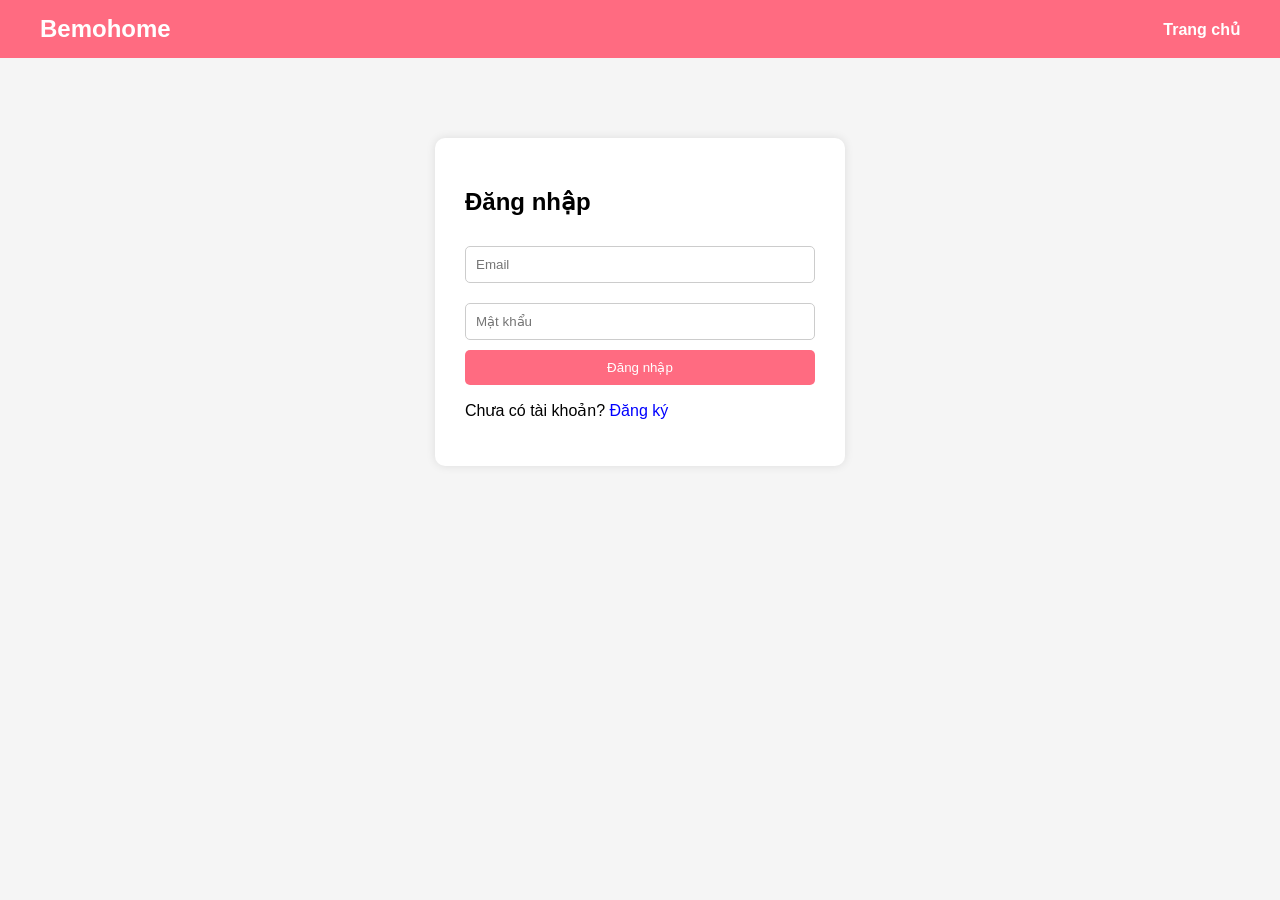
<file: auth.html>
<!DOCTYPE html>
<html lang="vi">
    <head>
        <meta charset="UTF-8">
        <title>Đăng nhập / Đăng ký</title>
        <link rel="stylesheet" href="auth.css">
    </head>
    
    <body>
    <header>
        <h2>Bemohome</h2>
        <nav>
            <a href="index.html">Trang chủ</a>
        </nav>
    </header>
    
        <div class="container">
            <div class="form-box">

                <!-- LOGIN -->
                 <form id="loginForm">
                    <h2>Đăng nhập</h2>
                    <input type="email" id="loginEmail" placeholder="Email" required>
                    <input type="password" id="loginPassword" placeholder="Mật khẩu" required>
                    <button type="submit">Đăng nhập</button>
                    <p>
                        Chưa có tài khoản?
                        <span id="showRegister">Đăng ký</span>
                    </p>
                 </form>

                <!-- REGISTER -->
                 <form id="registerForm" class="hidden">
                    <h2>Đăng ký</h2>
                    <input type="text" id="registerUsername" placeholder="Họ và tên" required>
                    <input type="email" id="registerEmail" placeholder="Email" required>
                    <input type="password" id="registerPassword" placeholder="Mật khẩu" required>
                    <input type="password" id="confirmPassword" placeholder="Xác nhận mật khẩu" required>
                    <button type="submit">Đăng ký</button>
                    <p>
                        Đã có tài khoản?
                        <span id="showLogin">Đăng nhập</span>
                    </p>
                 </form>
            </div>
        </div>
        <script src="auth.js"></script>
    </body>
</html>
</file>
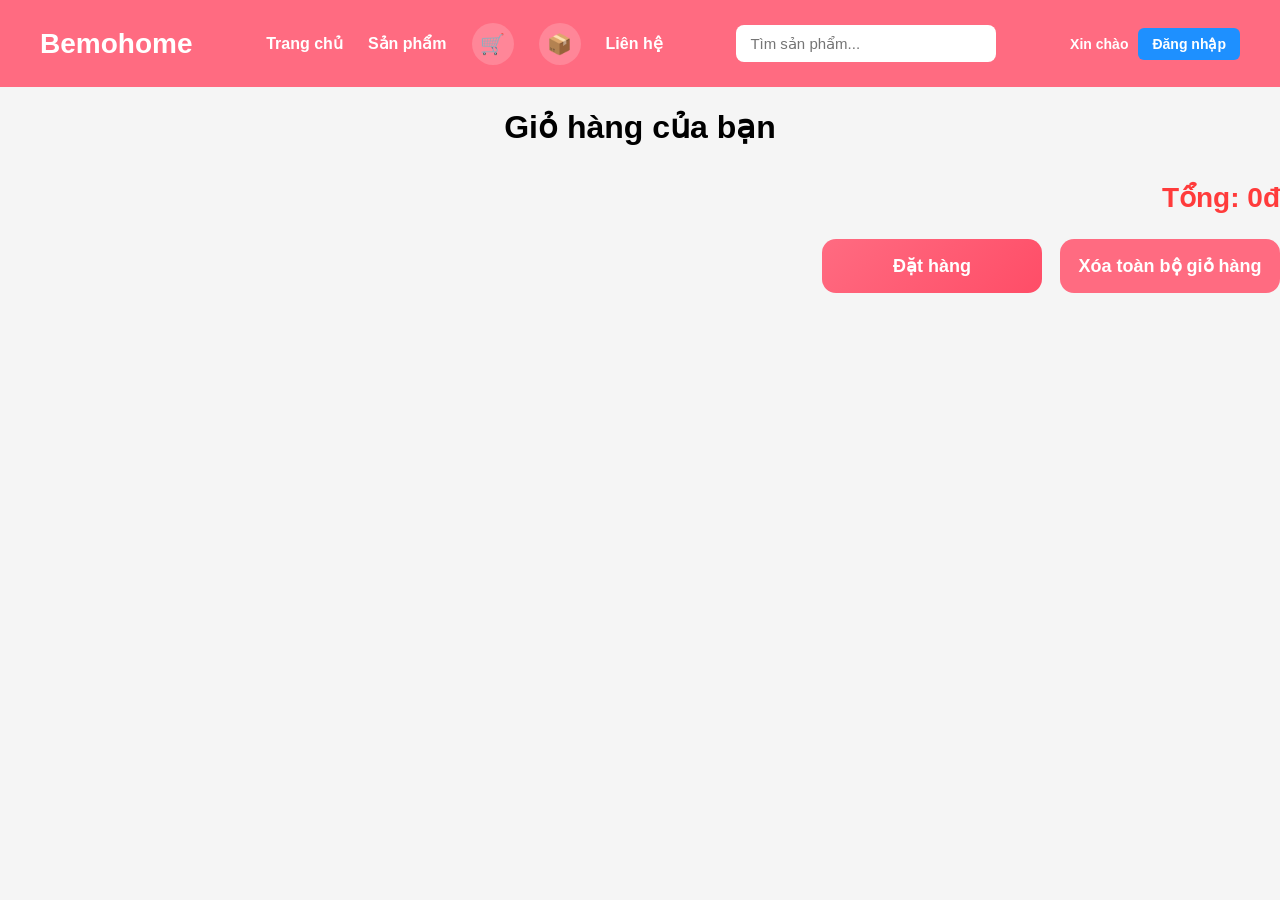
<file: cart.html>
<!DOCTYPE html>
<html lang="vi">
    <head>
        <meta charset="UTF-8">
        <title>Giỏ hàng</title>
        <link rel="stylesheet" href="style.css">
    </head>

    <body>
        <header>
            <h2>Bemohome</h2>
            <nav>
                <a href="index.html">Trang chủ</a>
                <a href="product.html">Sản phẩm</a>
                <a href="cart.html" class="nav-icon">🛒</a>
                <a href="history.html" class="nav-icon">📦</a>
                <a href="contact.html">Liên hệ</a>
            </nav>

            <div class="search-box">
                <input type="text" placeholder="Tìm sản phẩm...">
            </div>

            <div class="user-box">
                <span id="welcomeUser">Xin chào</span>
                <button class="logout-btn">Đăng xuất</button>
            </div>
        </header>

        <div class="container">
            <h1>Giỏ hàng của bạn</h1>

            <div id="cart-container"></div>

            <h2 id="total">Tổng: 0đ</h2>

            <div class="cart-actions">
                <button class="checkout-btn" onclick="checkout()">Đặt hàng</button>
                <button class="clear-btn" onclick="clearCart()">Xóa toàn bộ giỏ hàng</button>
            </div>
            
        </div>

        <script src="script.js"></script>
        
    </body>
</html>
</file>
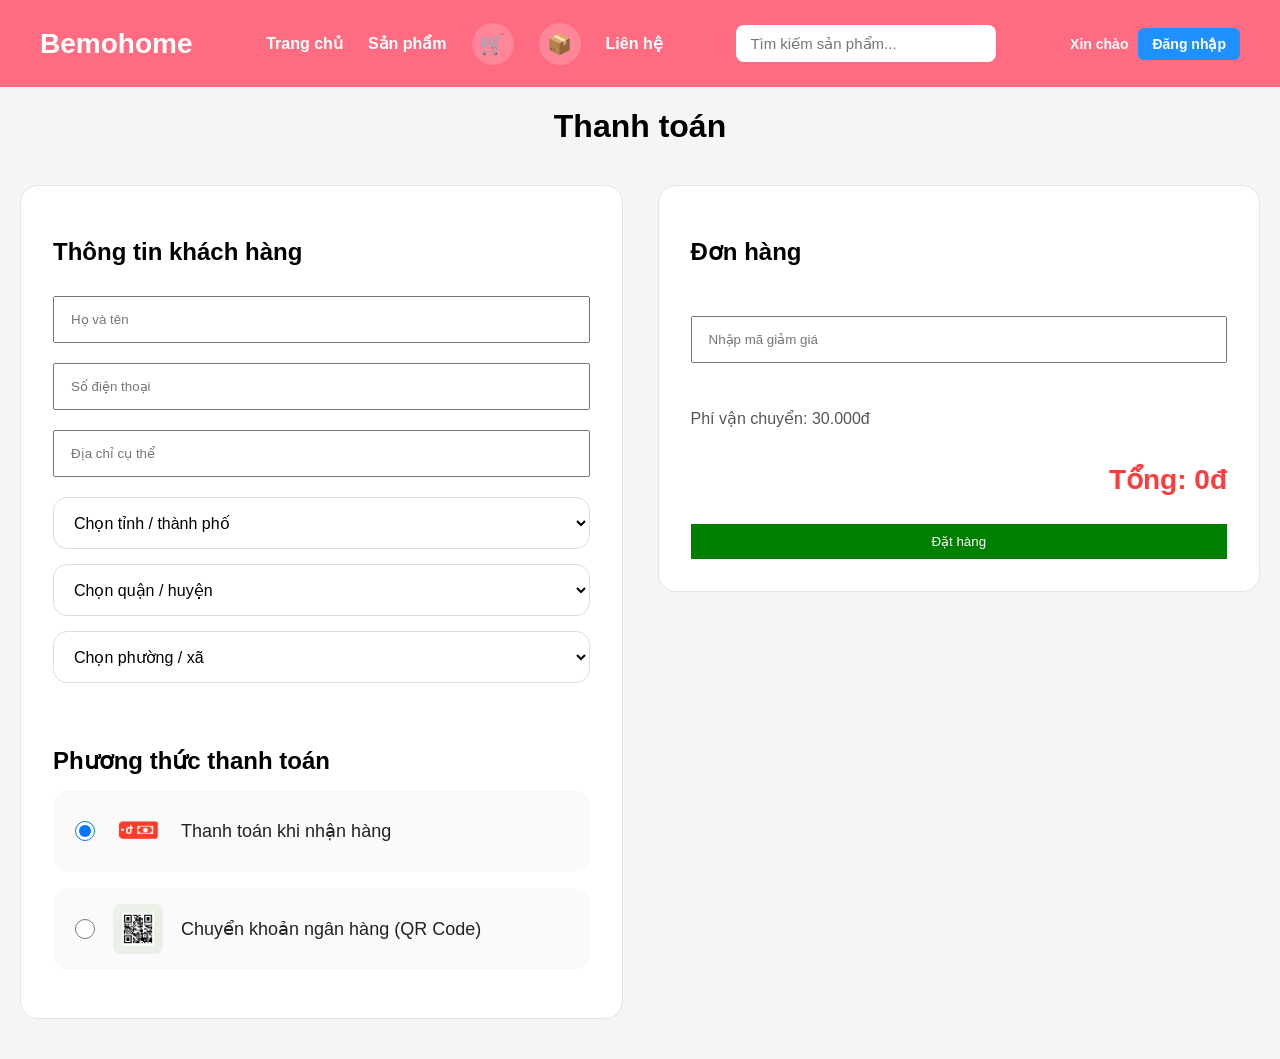
<file: checkout.html>
<!DOCTYPE html>
<html lang="vi">
    <head>
        <meta charset="UTF-8">
        <title>Thanh toán</title>
        <link rel="stylesheet" href="style.css">
    </head>

    <body>
        <header>
            <h2>Bemohome</h2>
            <nav>
                <a href="index.html">Trang chủ</a>
                <a href="product.html">Sản phẩm</a>
                <a href="cart.html" class="nav-icon">🛒</a>
                <a href="history.html" class="nav-icon">📦</a>
                <a href="contact.html">Liên hệ</a>
            </nav>

            <div class="search-box">
                <input type="text" placeholder="Tìm kiếm sản phẩm...">
            </div>

            <div class="user-box">
                <span id="welcomeUser">Xin chào</span>
                <button class="logout-btn">Đăng xuất</button>
            </div>
        </header>

        <h1>Thanh toán</h1>

        <div class="checkout-container">
            <!-- Thông tin khách hàng -->
            <div class="customer-info">
                <h2>Thông tin khách hàng</h2>
                <input type="text" id="name" placeholder="Họ và tên" readonly>
                <input type="text" id="phone" placeholder="Số điện thoại">
                <input type="text" id="address" placeholder="Địa chỉ cụ thể">
                
                <div class="address-select">
                    <select id="province">
                        <option>Chọn tỉnh / thành phố</option>
                    </select>

                    <select id="district">
                        <option>Chọn quận / huyện</option>
                    </select>

                    <select id="ward">
                        <option>Chọn phường / xã</option>
                    </select>

                    <div class="payment-method">
                        <h3>Phương thức thanh toán</h3>
                        <label class="payment-item">
                            <input type="radio" name="payment" value="cod" checked>
                            <img src="images/cod.png">
                            <span>Thanh toán khi nhận hàng</span>
                        </label>

                        <label class="payment-item">
                            <input type="radio" name="payment" value="bank">
                            <img src="images/qr.jpg">
                            <span>Chuyển khoản ngân hàng (QR Code)</span>
                        </label>
                    </div>

                </div>
            </div>
    
            <!-- Đơn hàng -->
            <div class="order-summary">
                <h2>Đơn hàng</h2>
                <div id="order-items"></div>
                <div class="voucher-box">
                    <input type="text" id="voucher" placeholder="Nhập mã giảm giá">
                </div>
                <div class="checkout-price">
                    <p>Phí vận chuyển: <span>30.000đ</span></p>
                    <h3 id="total">Tổng: 0đ</h3>
                </div>
                <button onclick="placeOrder()">Đặt hàng</button>
            </div> 

        </div>
        <script src="script.js"></script>
    </body>
</html>
</file>
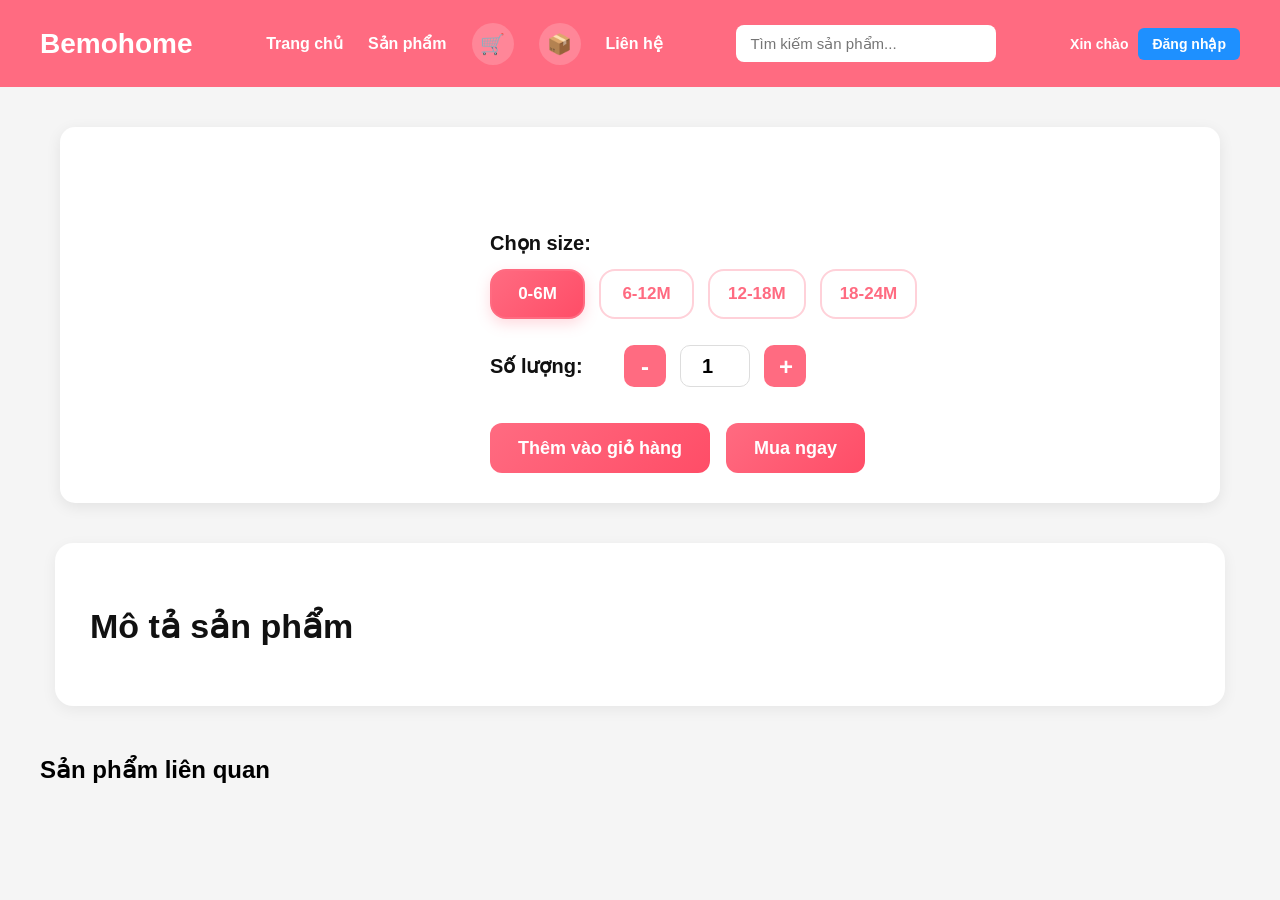
<file: detail.html>
<!DOCTYPE html>
<html lang="vi">
<head>
    <meta charset="UTF-8">
    <title>Chi tiết sản phẩm</title>
    <link rel="stylesheet" href="style.css">
</head>
<body>
    <header>
        <h2>Bemohome</h2>
        <nav>
            <a href="index.html">Trang chủ</a>
            <a href="product.html">Sản phẩm</a>
            <a href="cart.html" class="nav-icon">🛒</a>
            <a href="history.html" class="nav-icon">📦</a>
            <a href="contact.html">Liên hệ</a>
        </nav>

        <div class="search-box">
            <input type="text" placeholder="Tìm kiếm sản phẩm...">
        </div>

        <div class="user-box">
            <span id="welcomeUser">Xin chào</span>
            <button class="logout-btn">Đăng xuất</button>
        </div>
    </header>

    <div class="detail-container">
        <div class="detail-img">
            <img id="productImage">
        </div>

        <div class="detail-info">
            <h2 id="productName"></h2>
            <p class="price" id="productPrice"></p>
            <p id="productStock"></p>
            
            <!-- SIZE -->
             <div class="size-wrapper">
                <label>Chọn size:</label>

                <div class="size-list">
                    <button class="size-btn active" onclick="selectSize(this)">0-6M</button>
                    <button class="size-btn" onclick="selectSize(this)">6-12M</button>
                    <button class="size-btn" onclick="selectSize(this)">12-18M</button>
                    <button class="size-btn" onclick="selectSize(this)">18-24M</button>
                </div>
             </div>

            <!-- SỐ LƯỢNG -->
            <div class="quantity-wrapper">
                <label>Số lượng:</label>
                <button onclick="changeQty(-1)">-</button>
                <input type="number" id="qty" value="1" min="1">
                <button onclick="changeQty(1)">+</button>
             </div>

            <div class="detail-actions">
                <button class="detail-btn" onclick="addToCart()">Thêm vào giỏ hàng</button>
                <button class="detail-btn" onclick="buyNow()">Mua ngay</button>
            </div>

        </div>
    </div>

    <!-- MÔ TẢ SẢN PHẨM -->
    <div class="product-description">
        <h2>Mô tả sản phẩm</h2>
        <p id="bottomDescription"></p>
    </div>

     <!-- SẢN PHẨM LIÊN QUAN -->
     <h2 style="margin-left: 40px;">Sản phẩm liên quan</h2>
     <div id="related-products"></div>
     <script src="script.js"></script>

</body>
</html>
</file>
<file: auth.css>
/* HEADER */
header{
    display: flex;
    justify-content: space-between;
    align-items: center;
    padding: 15px 40px;
    background: #ff6b81;
    color: white;
}

nav {
    display: flex;
    gap: 20px;
}

nav a{
    color: white;
    text-decoration: none;
    font-weight: bold;
}

nav a:hover {
    text-decoration: underline;
}

header h2{
    margin: 0;
}

/* BODY FIX */
body {
    font-family: Arial;
    background: #f5f5f5;
    margin: 0;
}

/* CONTAINER */
.container {
    display: flex;
    justify-content: center;
    align-items: center;
    margin-top: 80px; /* cách header */
}

/* FORM */
.form-box {
    width: 350px;
    background: white;
    padding: 30px;
    border-radius: 10px;
    box-shadow: 0 0 10px rgba(0, 0, 0, 0.1);
}

form {
    display: flex;
    flex-direction: column;
}

input {
    margin: 10px 0;
    padding: 10px;
    border: 1px solid #ccc;
    border-radius: 5px;
}

/* BUTTON */
button {
    padding: 10px;
    background: #ff6b81;
    color: white;
    border: none;
    border-radius: 5px;
    cursor: pointer;
    transition: 0.3s;
}

button:hover {
    background: #ff4757;
}

.hidden {
    display: none;
}

span {
    color: blue;
    cursor: pointer;
}
</file>
<file: style.css>
/* TRANG CHỦ */
body{
    font-family: Arial;
    margin: 0;
    background: #f8f8f8;
}

/* === HEADER === */
header {
    width: 100%;
    background: #ff6b81;
    padding: 15px 40px;
    display: flex;
    justify-content: space-between;
    align-items: center;
    box-sizing: border-box;
}

header h2 {
    margin: 0;
    font-size: 28px;
    font-weight: bold;
    color: white;
    white-space: nowrap;
}

header nav {
    display: flex;
    gap: 25px;
    align-items: center;
}

header nav a {
    color: white;
    text-decoration: none;
    font-size: 16px;
    font-weight: bold;
    transition: 0.3s;
}

header nav a:hover {
    text-decoration: underline;
}

header nav a::after {
    content: "";
    position: absolute;
    left: 0;
    bottom: -8px;
    width: 0%;
    height: 3px;
    background: white;
    transition: 0.3s;
}

header nav a:hover::after {
    width: 100%;
}

.user-box {
    display: flex;
    align-items: center;
    gap: 10px;
}

#userName, #welcomeUser {
    color: white;
    font-weight: bold;
    font-size: 14px;
    white-space: nowrap;
}

.banner{
    text-align: center;
    padding: 80px;
    background: #ffeaa7;
}

.banner button{
    padding: 10px 20px;
    background: #ff4757;
    color: white;
    border: none;
}

.product-list{
    display: grid;
    grid-template-columns: repeat(4,1fr);
    gap: 20px;
}

.product{
    background: white;
    padding: 15px;
    border-radius: 8px;
}

.product img{
    width: 100%;
    border-radius: 5px;
}

.price{
    color: #ff3b3b;
    font-weight: bold;
    font-size: 18px;
    text-align: center;
    margin: 10px 0;
}

button{
    padding: 8px 15px;
    background: #ff6b81;
    color: white;
    border: none;
    cursor: pointer;
}

footer{
    text-align: center;
    background: #ff6b81;
    color: white;
    padding: 20px;
    margin-top: 40px;
}

#logoutBtn, .logout-btn {
    padding: 8px 14px;
    background: #1e90ff;
    color: white;
    border: none;
    border-radius: 6px;
    cursor: pointer;
    font-size: 14px;
    font-weight: bold;
}

#logoutBtn:hover, .logout-btn:hover {
    background: #0066d6;
}

/* ================= SLIDER GIỚI THIỆU ================= */
/* ===== ABOUT SLIDER ===== */

.about-slider{
    position: relative;
    width: 100%;
    height: 100vh;
    overflow: hidden;
}

.slide{
    position: absolute;
    width: 100%;
    height: 100%;
    opacity: 0;
    transition: 1s;
}

.slide.active{
    opacity: 1;
    z-index: 1;
}

.slide img{
    width: 100%;
    height: 100%;
    object-fit: cover;
    filter: brightness(0.6);
}

.slide-content{
    position: absolute;
    top: 50%;
    left: 10%;
    transform: translateY(-50%);
    color: white;
    max-width: 600px;
}

.slide-content span{
    font-size: 14px;
    letter-spacing: 4px;
    color: #ffd6b0;
}

.slide-content h1{
    font-size: 68px;
    line-height: 1.2;
    margin: 25px 0;
    font-weight: 800;
}

.slide-content p{
    font-size: 22px;
    line-height: 1.8;
    margin-bottom: 35px;
}

.slide-content a{
    display: inline-block;
    padding: 18px 45px;
    background: #ff4d67;
    color: white;
    text-decoration: none;
    border-radius: 50px;
    font-size: 18px;
    transition: 0.3s;
}

.slide-content a:hover{
    background: #ff2748;
    transform: translateY(-4px);
}

/* mobile */

@media(max-width:768px){

    .slide-content{
        left: 5%;
        right: 5%;
    }

    .slide-content h1{
        font-size: 40px;
    }

    .slide-content p{
        font-size: 17px;
    }
}

/* TRANG SẢN PHẨM */
h1 {
    text-align: center;
}

#product-container {
    display: grid;
    grid-template-columns: repeat(4, 1fr);
    gap: 20px;
    padding: 20px 40px;
}

.product {
    background: white;
    border-radius: 12px;
    padding: 15px;
    text-align: center;
    box-shadow: 0 2px 10px rgba(0, 0, 0, 0.1);
    transition: 0.3s;
    display: flex;
    flex-direction: column;
    justify-content: space-between;
}

.product:hover {
    transform: translateY(-5px);
}

.product img {
    width: 100%;
    height: 200px;
    object-fit: cover;
    border-radius: 10px;
}

.product img:hover {
    transform: scale(1.05);
}

.product h3 {
    font-size: 16px;
    margin: 10px 0;
    min-height: 40px;
}

.price {
    color: #ff3b3b;
    font-weight: bold;
    font-size: 18px;
    text-align: center;
    margin: 10px 0;
}

.btn-detail {
    background: #ff6600;
    color: white;
    border: none;
    padding: 10px;
    border-radius: 6px;
    cursor: pointer;
    transition: 0.3s;
}

.btn-detail:hover {
    background: #e65c00;
}

@media (max-width: 1024px) {
    #product-container {
        grid-template-columns: repeat(3, 1fr);
    }
}

@media (max-width: 768px) {
    #product-container {
        grid-template-columns: repeat(2, 1fr);
    }
}

@media (max-width: 480px) {
    #product-container {
        grid-template-columns: 1fr;
    }
}

/* ===== CHI TIẾT SẢN PHẨM ===== */

/* ===== DETAIL PRO ===== */
.detail-container {
    max-width: 1100px;
    margin: 40px auto;
    display: flex;
    gap: 50px;
    align-items: flex-start;
    background: white;
    padding: 30px;
    border-radius: 15px;
    box-shadow: 0 4px 15px rgba(0,0,0,0.08);
}

/* ===== RELATED PRODUCTS ===== */
#related-products {
    display: grid;
    grid-template-columns: repeat(auto-fit, minmax(220px, 1fr));
    gap: 20px;
    margin: 20px 40px;
}

/* CARD NHỎ GỌN */
#related-products .product {
    padding: 10px;
}

#related-products img {
    height: 150px;
    object-fit: cover;
}

/* RESPONSIVE */
@media (max-width: 768px) {
    #related-products {
        grid-template-columns: repeat(2, 1fr);
    }
}

/* ẢNH */
.detail-img img {
    width: 350px;
    border-radius: 12px;
    object-fit: cover;
}

/* INFO */
.detail-info {
    flex: 1;
    display: flex;
    flex-direction: column;
    gap: 18px;
    padding-top: 10px;
}

.detail-info h2 {
    font-size: 32px;
    font-weight: 700;
    color: #111;
    margin: 0;
    line-height: 1.3;
}

.detail-info .price {
    text-align: left !important;
    font-size: 28px;
    font-weight: 700;
    color: #ff4d67;
    margin: 0;
}

#productStock {
    font-size: 18px;
    color: #444;
    margin: 0;
}

/* ===== SỐ LƯỢNG ===== */
.quantity-box {
    display: flex;
    align-items: center;
    border: 1px solid #ddd;
    border-radius: 6px;
    overflow: hidden;
    width: 120px;
}

.quantity-box button {
    width: 35px;
    height: 35px;
    border: none;
    background: #ff6b81;
    color: white;
    font-size: 16px;
    cursor: pointer;
}

.quantity-box button:hover {
    background: #ddd;
}

.quantity-box input {
    width: 50px;
    height: 35px;
    text-align: center;
    border: none;
    font-weight: bold;
}

.quantity-wrapper {
    display: flex;
    align-items: center;
    gap: 14px;
    margin-top: 8px;
}

.quantity-wrapper label {
    font-size: 20px;
    font-weight: 700;
    color: #111;
    min-width: 120px;
}

.quantity-wrapper input {
    width: 70px;
    height: 42px;
    text-align: center;
    border-radius: 10px;
    border: 1px solid #ddd;
    font-size: 20px;
    font-weight: 700;
    margin: 0;
}

.quantity-wrapper button {
    width: 42px;
    height: 42px;
    border-radius: 10px;
    background: #ff6b81;
    border: none;
    color: white;
    font-size: 24px;
    font-weight: bold;
    cursor: pointer;
}

.quantity-wrapper button:hover {
    background: #ff4d67;
}

.detail-info p {
    margin: 5px 0;
}

/* ===== BUTTON ===== */
.detail-actions {
    display: flex;
    gap: 16px;
    margin-top: 18px;
}

.detail-btn {
    padding: 14px 28px;
    border-radius: 12px;
    border: none;
    font-size: 18px;
    cursor: pointer;
    font-weight: 700;
    background: linear-gradient(135deg,#ff6b81,#ff4d67);
    color: white;
    transition: 0.25s;
}

.detail-btn.buy {
    background: #ff3b3b;
}

.detail-btn:hover {
    transform: translateY(-2px);
}

/* BACK */
.back {
    margin-top: 15px;
    text-decoration: none;
    color: #333;
}

/* RESPONSIVE */
@media (max-width: 768px) {
    .detail-container {
        flex-direction: column;
        align-items: center;
        text-align: center;
    }

    .detail-img img {
        width: 250px;
    }
}

/* SIZE */
.size-wrapper {
    margin-top: 10px;
}

.size-wrapper label {
    display: block;
    margin-bottom: 14px;
    font-size: 20px;
    font-weight: 700;
    color: #111;
}

.size-list {
    display: flex;
    gap: 14px;
    flex-wrap: wrap;
}

.size-btn {
    min-width: 95px;
    height: 50px;
    padding: 0 18px;
    border-radius: 16px;
    border: 2px solid #ffd1d9;
    background: white;
    color: #ff6b81;
    font-size: 17px;
    font-weight: 700;
    cursor: pointer;
    transition: 0.25s;
}

.size-btn:hover {
    border-color: #ff6b81;
    background: #fff1f4;
}

.size-btn.active {
    background: linear-gradient(135deg,#ff6b81,#ff4d67);
    border-color: #ff6b81;
    color: white;
    box-shadow: 0 5px 14px rgba(255,107,129,0.25);
}

/* Mô tả */
.product-description {
    max-width: 1100px;
    margin: 10px auto 50px;
    padding: 35px;
    background: white;
    border-radius: 18px;
    box-shadow: 0 4px 15px rgba(0,0,0,0.06);
}

.product-description h2 {
    font-size: 34px;
    font-weight: bold;
    color: #111;
    margin-bottom: 25px;
}

.product-description p {
    font-size: 18px;
    color: #444;
    line-height: 2;
}

/*=== TRANG GIỎ HÀNG ===*/
.cart-container {
    max-width: 1200px;
    margin: 40px auto;
    padding: 0 20px;
}

.cart-title {
    text-align: center;
    font-size: 52px;
    font-weight: 800;
    margin-bottom: 40px;
    color: #111;
}

.cart-item {
    background: white;
    border-radius: 18px;
    padding: 20px 24px;
    margin-bottom: 20px;
    display: flex;
    align-items: center;
    justify-content: space-between;
    gap: 20px;
    box-shadow: 0 4px 12px rgba(0,0,0,0.05);
    transition: 0.3s;
}

.cart-item:hover {
    transform: translateY(-3px);
}

.cart-item img {
    width: 110px;
    height: 110px;
    object-fit: cover;
    border-radius: 18px;
    background: #f5f5f5;
}

.cart-info {
    flex: 1;
    display: flex;
    flex-direction: column;
    justify-content: center;
    gap: 8px;
}

.cart-info h3 {
    font-size: 24px;
    margin: 0 0 6px;
    color: #222;
}

.cart-info p {
    margin: 0;
    font-size: 16px;
    color: #555;
}

.item-total {
    margin-top: 8px !important;
    font-size: 18px !important;
    font-weight: bold;
    color: #ff4d67 !important;
}

.cart-qty {
    display: flex;
    align-items: center;
    gap: 12px;
    margin-top: 10px;
}

.cart-qty button {
    width: 34px;
    height: 34px;
    border: none;
    border-radius: 12px;
    background: #ff6b81;
    color: white;
    font-size: 20px;
    font-weight: bold;
    cursor: pointer;
    transition: 0.25s;
}

.cart-qty button:hover {
    background: #ff4d67;
}

.cart-qty span {
    min-width: 30px;
    text-align: center;
    font-size: 18px;
    font-weight: bold;
    color: #222;
}

.remove-btn {
    background: #ff3b30 !important;
    color: white;
    border: none;
    padding: 10px 16px;
    border-radius: 12px;
    font-size: 14px;
    font-weight: bold;
    cursor: pointer;
    transition: 0.25s;
    height: fit-content;
    align-self: center;
}

.remove-btn:hover {
    background: #e1261c !important;
}

#total {
    margin-top: 35px;
    text-align: right;
    font-size: 28px;
    font-weight: 800;
    color: #ff3b3b;
}

.cart-actions {
    display: flex;
    justify-content: flex-end;
    gap: 18px;
    margin-top: 25px;
}

.clear-btn, .checkout-btn {
    min-width: 220px;
    height: 54px;
    border: none;
    border-radius: 14px;
    font-size: 18px;
    font-weight: 700;
    cursor: pointer;
    display: flex;
    align-items: center;
    justify-content: center;
    transition: 0.25s;
}

.clear-btn {
    background: #ff6b81;
    color: white;
}

.clear-btn:hover {
    background: #28a745;
    transform: translateY(-2px);
}

.checkout-btn {
    background: linear-gradient(135deg, #ff6b81, #ff4d67);
    color: white;
}

.checkout-btn:hover {
    background: #28a745;
    transform: translateY(-2px);
}

@media(max-width:768px) {
    .cart-item {
        flex-direction: column;
        align-items: flex-start;
    }

    .remove-btn {
        width: 100%;
    }

    #total {
        text-align: left;
        font-size: 32px;
    }

    .cart-actions {
        flex-direction: column;
    }

    .clear-btn, .checkout-btn {
        width: 100%;
    }
}
/* === TRANG THANH TOÁN === */

.checkout-container {
    display: grid;
    grid-template-columns: 1fr 1fr;
    gap: 35px;
    max-width: 1400px;
    margin: 40px auto;
    padding: 0 20px;
    align-items: start;
}

.customer-info, .order-summary {
    width: 100%;
    min-width: 0;
    box-sizing: border-box;
    background: white;
    border: 1px solid #e5e5e5;
    border-radius: 18px;
    padding: 32px;
}

.order-summary {
    display: flex;
    flex-direction: column;
}

input {
    width: 100%;
    padding: 14px 16px;
    margin: 10px 0;
    box-sizing: border-box;
}

.order-summary button {
    padding: 10px 20px;
    background: green;
    color: white;
    border: none;
    cursor: pointer;
}

.address-select {
    display: grid;
    width: 100%;
    gap: 15px;
    margin-top: 10px;
}

.address-select select {
    flex: 1;
    min-width: 0;
    height: 52px;
    padding: 0 16px;
    border-radius: 14px;
    border: 1px solid #ddd;
    font-size: 16px;
    background: white;
    box-sizing: border-box;
}

.payment-method h3 {
    margin-bottom: 15px;
    font-size: 24px;
}

.payment-method {
    margin-top: 25px;
    width: 100%;
}

.payment-item {
    display: flex;
    align-items: center;
    gap: 18px;
    width: 100%;
    background: #fafafa;
    padding: 16px 22px;
    border-radius: 16px;
    margin-bottom: 16px;
    cursor: pointer;
    transition: 0.25s;
    box-sizing: border-box;
}

.payment-item:hover {
    border-color: #ff6b81;
}

.payment-item input {
    width: 20px;
    height: 20px;
    margin: 0;
    flex-shrink: 0;
}

.payment-item img {
    width: 50px;
    height: 50px;
    object-fit: cover;
    border-radius: 8px;
    
}

.payment-item span {
    flex: 1;
    font-size: 18px;
    font-weight: 500;
    color: #222;
    white-space: nowrap;
}

.checkout-item {
    display: flex;
    gap: 18px;
    margin-bottom: 20px;
    padding-bottom: 20px;
    border-bottom: 1px solid #eee;
}

.checkout-item img {
    width: 90px;
    height: 90px;
    object-fit: cover;
    border-radius: 12px;
}

.checkout-info h3 {
    margin: 0 0 8px;
}

.checkout-info p {
    margin: 4px 0;
    color: #555;
}

.checkout-total {
    color: #ff4d67 !important;
    font-weight: bold;
}

.voucher-box {
    margin-top: 20px;
}

.checkout-price {
    margin-top: 20px;
}

.checkout-price p {
    font-size: 16px;
    color: #555;
}

/* ===== CARD SẢN PHẨM ===== */
.product {
    background: #fff;
    border-radius: 14px;
    padding: 15px;
    text-align: center;
    box-shadow: 0 4px 15px rgba(0,0,0,0.08);
    transition: 0.3s;
    display: flex;
    flex-direction: column;
    justify-content: space-between;
}

.product:hover {
    transform: translateY(-6px);
}

/* ẢNH */
.product img {
    width: 100%;
    height: 200px;
    object-fit: cover;
    border-radius: 12px;
    margin-bottom: 10px;
}

/* TÊN */
.product h3 {
    font-size: 15px;
    min-height: 40px;
    margin: 5px 0;
    color: #333;
}

/* GIÁ */
.product p {
    font-size: 16px;
    font-weight: bold;
    color: #ff3b3b;
    margin: 8px 0;
    text-align: center;
}

/* NÚT */
.product button {
    margin-top: auto;
    padding: 10px;
    border-radius: 8px;
    background: linear-gradient(135deg, #ff6b81, #ff4757);
    border: none;
    color: white;
    font-weight: 500;
    cursor: pointer;
    transition: 0.3s;
}

.product button:hover {
    opacity: 0.9;
}

/* GRID */
.product-list,
#product-container {
    display: grid;
    grid-template-columns: repeat(4, 1fr);
    gap: 25px;
    padding: 20px 40px;
}

/* RESPONSIVE */
@media (max-width: 1024px) {
    .product-list,
    #product-container {
        grid-template-columns: repeat(3, 1fr);
    }
}

@media (max-width: 768px) {
    .product-list,
    #product-container {
        grid-template-columns: repeat(2, 1fr);
    }
}

@media (max-width: 480px) {
    .product-list,
    #product-container {
        grid-template-columns: 1fr;
    }
}

/*Tìm kiếm sản phẩm*/
.search-box {
    position: relative;
}

.search-box input {
    width: 260px;
    padding: 10px 14px;
    border-radius: 8px;
    border: none;
    outline: none;
    font-size: 15px;
}

#suggestBox {
    position: absolute;
    background: black;
    width: 250px;
    border: 1px solid #ddd;
    border-radius: 6px;
    max-height: 200px;
    overflow-y: auto;
    z-index: 999;
}

.suggest-item {
    padding: 10px;
    cursor: pointer;
    border-bottom: 1px solid #eee;
}

.suggest-item:hover {
    background: #f5f5f5;
}

/* ===== PRODUCTS SECTION ===== */

.products-section{
    padding: 70px 40px;
    background: #f8f8f8;
}

.section-title{
    text-align: center;
    font-size: 55px;
    font-weight: 800;
    margin-bottom: 30px;
    color: #444;
    letter-spacing: 2px;
}

.product-tabs{
    display: flex;
    justify-content: center;
    gap: 20px;
    margin-bottom: 40px;
}

.tab-btn{
    padding: 12px 30px;
    border: none;
    border-radius: 40px;
    background: #eee;
    color: #555;
    font-size: 18px;
    font-weight: bold;
    cursor: pointer;
    transition: 0.3s;
}

.tab-btn:hover{
    background: #ff6b81;
    color: white;
}

.tab-btn.active{
    background: linear-gradient(135deg,#ff6b81,#ff4757);
    color: white;
    box-shadow: 0 5px 15px rgba(255,71,87,0.3);
}

/* CARD */

.product{
    background: white;
    border-radius: 18px;
    overflow: hidden;
    transition: 0.3s;
}

.product:hover{
    transform: translateY(-8px);
}

.product img{
    height: 320px;
    object-fit: cover;
}

.product h3{
    font-size: 22px;
    margin-top: 15px;
    color: #333;
}

.price{
    font-size: 28px;
    color: #ff4757;
    font-weight: bold;
}

.product button{
    width: 100%;
    margin-top: 15px;
    padding: 14px;
    border-radius: 12px;
    font-size: 17px;
    font-weight: bold;
}

/* === FOOTER ===*/
.main-footer {
    background: #fff;
    margin-top: 80px;
    border-top: 1px solid #eee;
}

.footer-container {
    max-width: 1400px;
    margin: auto;
    padding: 50px 40px;
    display: grid;
    grid-template-columns: repeat(4, 1fr);
    gap: 50px;
}

.footer-col {
    text-align: center;
}

.footer-col h3 {
    font-size: 18px;
    color: #333;
    margin-bottom: 20px;
    position: relative;
    line-height: 1.4;
}

.footer-col h3::after {
    content: "";
    width: 70px;
    height: 2px;
    background: #999;
    position: absolute;
    left: 50%;
    transform: translateX(-50%);
    bottom: -10px;
}

.footer-col a {
    display: block;
    text-decoration: none;
    color: #555;
    margin-bottom: 12px;
    font-size: 15px;
    line-height: 1.6;
    transition: 0.3s;
}

.footer-col a:hover {
    color: #ff6b81;
    transform: translateX(5px);
}

.footer-col p {
    color: #555;
    font-size: 15px;
    line-height: 1.8;
    margin-bottom: 8px;
}

.footer-social {
    display: flex;
    flex-direction: column;
    gap: 15px;
}

.social-item {
    display: flex;
    align-items: center;
    gap: 15px;
    text-decoration: none;
    background: #fff;
    border: 1px solid #eee;
    border-radius: 16px;
    padding: 14px;
    transition: 0.3s;
}

.social-item:hover {
    transform: translateY(-3px);
    box-shadow: 0 5px 15px rgba(0,0,0,0.08);
}

.social-item img {
    width: 55px;
    height: 55px;
    border-radius: 50%;
    object-fit: cover;
}

.social-item h4 {
    margin: 0;
    font-size: 16px;
    color: #333;
}

.social-item span {
    font-size: 13px;
    color: #777;
}

.footer-bottom {
    text-align: center;
    padding: 25px;
    background: #ff6b81;
    color: white;
    font-size: 18px;
    font-weight: bold;
}

@media(max-width: 992px) {
    .footer-container{
        grid-template-columns: repeat(2, 1fr);
    }
}

@media(max-width: 768px) {
    .footer-container {
        grid-template-columns: 1fr;
    }

    .footer-col h3 {
        font-size: 22px;
    }

    .footer-col a, .footer-col p {
        font-size: 17px;
    }
}

/* === CONTACT ===*/
body {
    background: #f5f5f5;
    font-family: Arial, Arial, Helvetica, sans-serif;
}

.contact-page{
    max-width: 1400px;
    margin: 60px auto;
    padding: 0 30px;
}

.contact-title{
    text-align: center;
    margin-bottom: 60px;
}

.contact-title h1{
    font-size: 52px;
    color: #333;
    margin-bottom: 15px;
}

.contact-title p{
    color: #777;
    font-size: 20px;
}

.contact-container{
    display: grid;
    grid-template-columns: 1fr 1fr;
    gap: 40px;
}

.contact-info, .contact-form{
    background: white;
    border-radius: 25px;
    padding: 40px;
    box-shadow: 0 5px 20px rgba(0,0,0,0.08);
}

.contact-info h2, .contact-form h2{
    font-size: 32px;
    margin-bottom: 30px;
    color: #333;
}

.info-item{
    margin-bottom: 30px;
}

.info-item h3{
    font-size: 22px;
    color: #ff6b81;
    margin-bottom: 10px;
}

.info-item p{
    font-size: 18px;
    color: #555;
    line-height: 1.7;
}

.social-contact{
    display: flex;
    gap: 15px;
    margin-top: 30px;
}

.social-contact a{
    width: 55px;
    height: 55px;
    background: #ff6b81;
    border-radius: 50%;
    display: flex;
    align-items: center;
    justify-content: center;
    transition: 0.3s;
}

.social-contact a:hover{
    transform: translateY(-5px);
    background: #ff4967;
}

.social-contact img{
    width: 28px;
    height: 28px;
}

.contact-form form{
    display: flex;
    flex-direction: column;
}

.contact-form input, .contact-form textarea{
    width: 100%;
    padding: 18px;
    margin-bottom: 20px;
    border-radius: 14px;
    border: 1px solid #ddd;
    font-size: 17px;
    outline: none;
}

.contact-form textarea{
    height: 160px;
    resize: none;
}

.contact-form button{
    background: #ff6b81;
    color: white;
    border: none;
    padding: 18px;
    border-radius: 14px;
    font-size: 18px;
    font-weight: bold;
    cursor: pointer;
    transition: 0.3s;
}

.contact-form button:hover{
    background: #ff4967;
}

.map-box{
    margin-top: 50px;
    border-radius: 25px;
    overflow: hidden;
    box-shadow: 0 5px 20px rgba(0,0,0,0.08);
}

.map-box iframe{
    width: 100%;
    height: 450px;
    border: none;
}

@media(max-width: 992px){

    .contact-container{
        grid-template-columns: 1fr;
    }

    .contact-title h1{
        font-size: 40px;
    }
}

/* === HISTORY === */
/* ===== HISTORY NEW ===== */

.history-container{
    max-width: 1100px;
    margin: 40px auto;
    display: flex;
    flex-direction: column;
    gap: 25px;
}

.history-card{
    background: white;
    border-radius: 24px;
    padding: 24px;
    display: flex;
    gap: 24px;
    align-items: center;
    box-shadow: 0 8px 30px rgba(0,0,0,0.06);
    transition: 0.3s;
}

.history-card:hover{
    transform: translateY(-4px);
}

.history-left img{
    width: 140px;
    height: 140px;
    object-fit: cover;
    border-radius: 18px;
}

.history-info{
    flex: 1;
}

.history-top{
    display: flex;
    justify-content: space-between;
    align-items: center;
    margin-bottom: 15px;
}

.history-top h3{
    margin: 0;
    font-size: 28px;
    color: #222;
}

.history-status{
    padding: 10px 18px;
    border-radius: 30px;
    font-size: 14px;
    font-weight: bold;
}

.history-status.pending{
    background: #fff3cd;
    color: #ff9800;
}

.history-meta{
    display: grid;
    grid-template-columns: repeat(2,1fr);
    gap: 10px;
    margin-top: 10px;
}

.history-meta p{
    margin: 0;
    font-size: 16px;
    color: #555;
}

.history-bottom{
    margin-top: 20px;
    display: flex;
    justify-content: space-between;
    align-items: center;
}

.history-date{
    color: #999;
    font-size: 15px;
}

.history-total{
    color: #ff4d67;
    font-size: 28px;
    font-weight: bold;
}

.history-status.confirmed {
    background: #e5f3ff;
    color: #0984e3;
}

.history-status.shipping {
    background: #fff4d6;
    color: #f39c12
}

.history-status.done{
    background: #d4edda;
    color: #28a745;
}

.history-status.cancel {
    background: #ffe0e0;
    color: #d63031;
}

@media(max-width:768px){

    .history-card{
        flex-direction: column;
        align-items: flex-start;
    }

    .history-left img{
        width: 100%;
        height: 250px;
    }

    .history-meta{
        grid-template-columns: 1fr;
    }

    .history-bottom{
        flex-direction: column;
        align-items: flex-start;
        gap: 10px;
    }
}

/* === ICON HEADER */
.nav-icon {
    width: 42px;
    height: 42px;
    display: flex;
    align-items: center;
    justify-content: center;
    background: rgba(255, 255, 255, 0.18);
    border-radius: 50%;
    font-size: 20px;
    transition: 0.25s;
}

.nav-icon:hover {
    background: white;
    transform: translateY(-2px);
}

.nav-icon:hover {
    color: #ff6b81;
}

/* === FILTER BAR === */
.product-page-title {
    text-align: center;
    font-size: 52px;
    margin-top: 40px;
    margin-bottom: 35px;
    color: #222;
}

.filter-bar {
    max-width: 1400px;
    margin: 0 auto 35px;
    padding: 0 40px;
    display: flex;
    gap: 20px;
    flex-wrap: wrap;
    align-items: end;
}

.filter-group {
    flex: 1;
    min-width: 220px;
}

.filter-group label {
    display: block;
    margin-bottom: 10px;
    font-size: 15px;
    font-weight: bold;
    color: #555;
}

.filter-group select {
    width: 100%;
    height: 54px;
    border-radius: 14px;
    border: 1px solid #ddd;
    padding: 0 16px;
    font-size: 16px;
    background: white;
    outline: none;
    transition: 0.25s;
}

.filter-group select:focus {
    border-color: #ff6b81;
    box-shadow: 0 0 0 3px rgba(255,107,129,0.15);
}

/* PRODUCT CARD */
.product-category {
    display: inline-block;
    background: #fff0f3;
    color: #ff4d67;
    padding: 6px 14px;
    border-radius: 30px;
    font-size: 13px;
    font-weight: bold;
    margin-bottom: 10px;
}

.product-image {
    overflow: hidden;
    border-radius: 16px;
}

.product-image img {
    transition: 0.4s;
}

.product:hover .product-image img {
    transform: scale(1.08);
}

.product-content {
    padding-top: 12px;
}

.empty-product {
    grid-column: 1/-1;
    background: white;
    padding: 50px;
    border-radius: 20px;
    text-align: center;
    font-size: 24px;
    font-weight: bold;
    color: #777;
}

@media(max-width:768px) {
    .filter-bar {
        flex-direction: column;
        padding: 0 20px;
    }

    .filter-group {
        width: 100%;
    }
}
</file>
